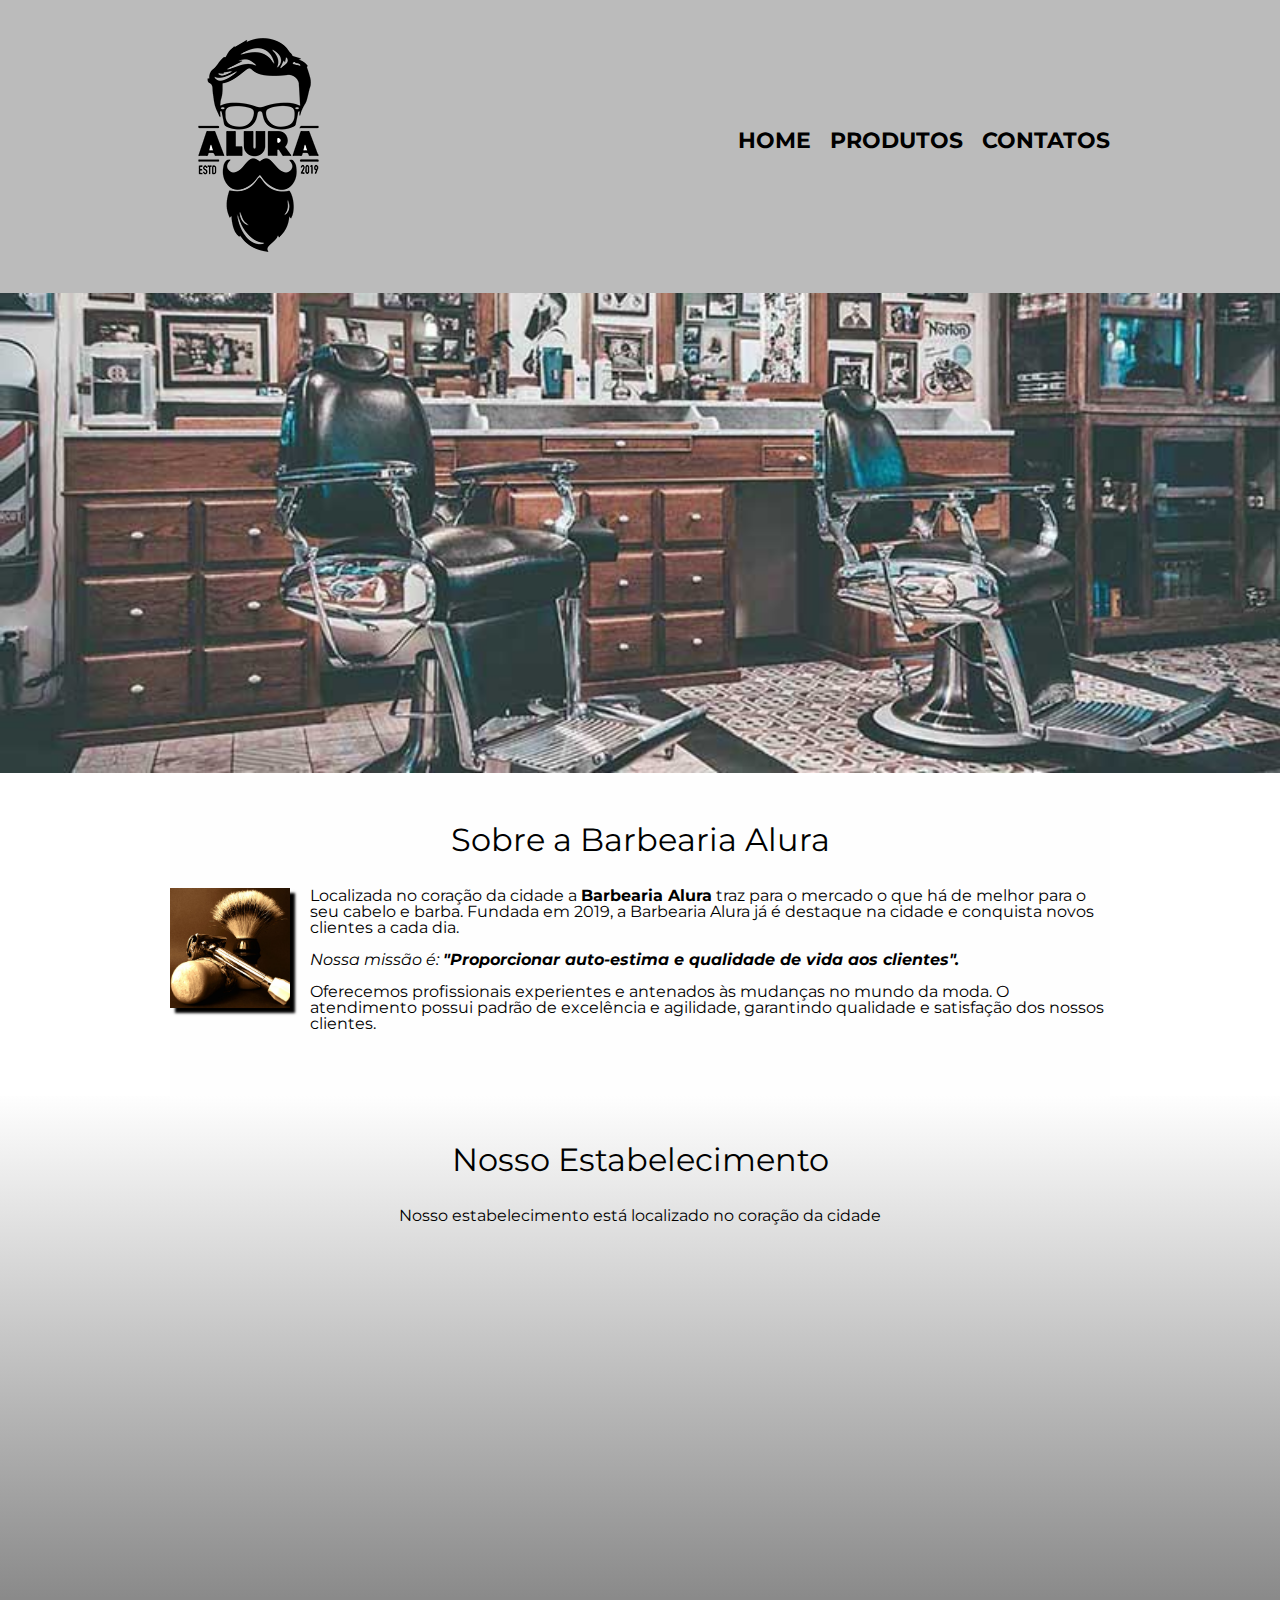
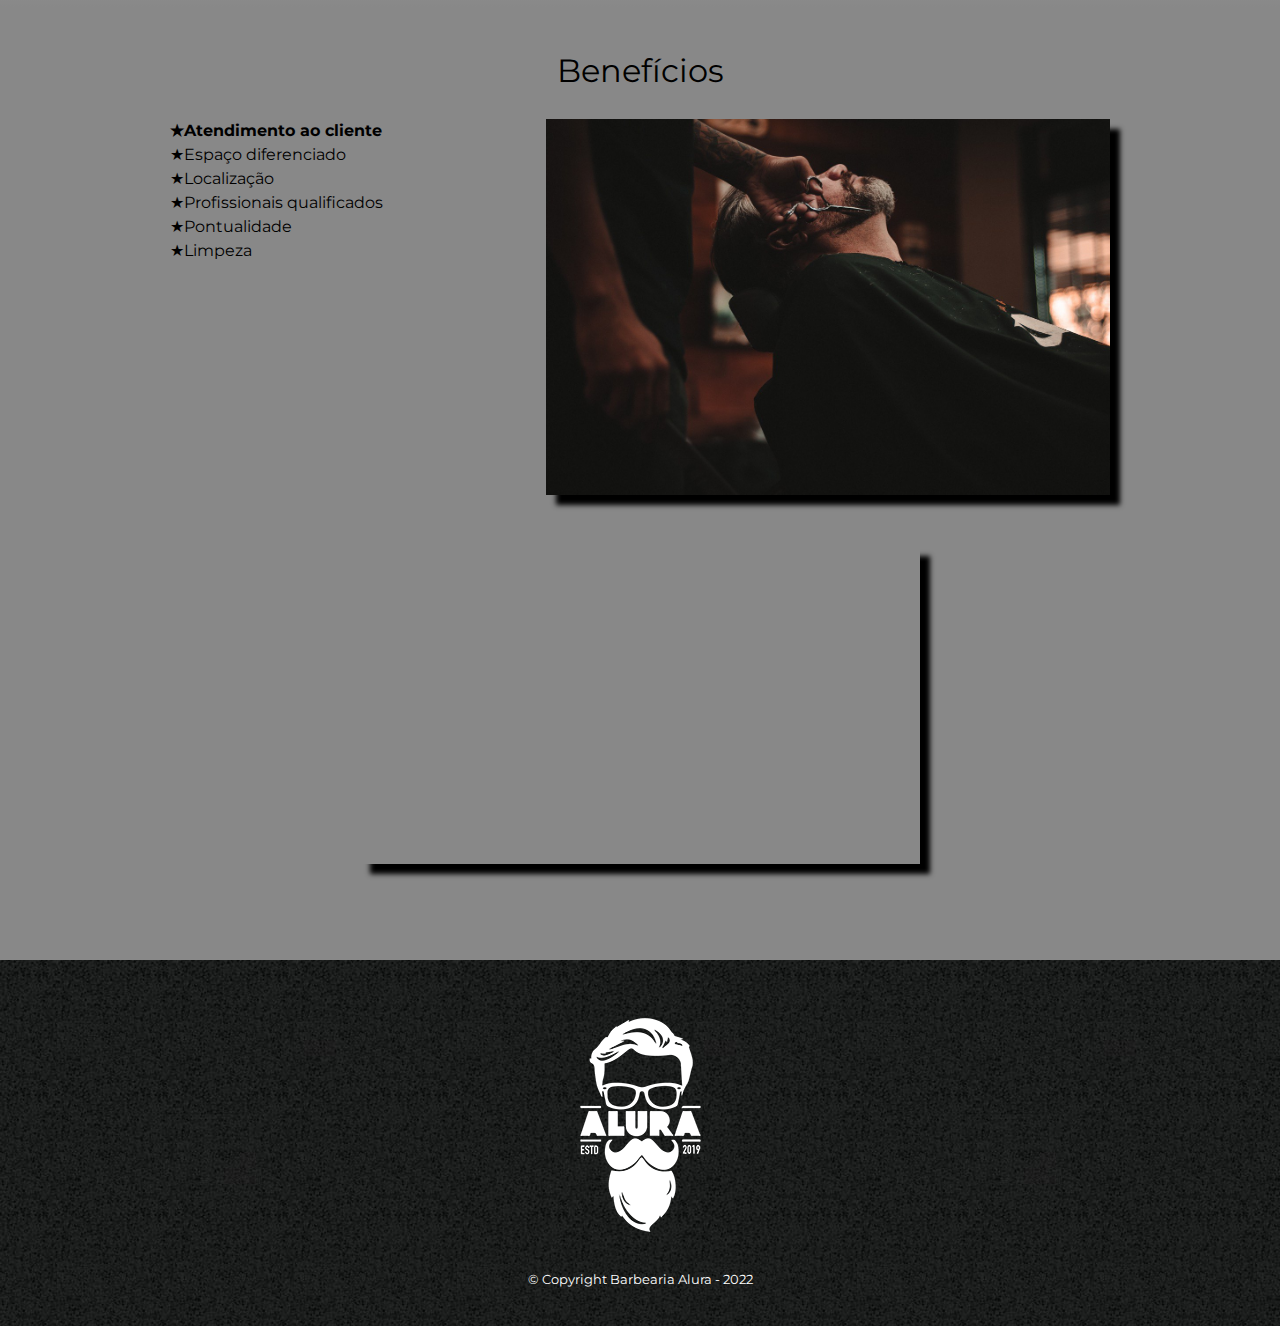
<file: index.html>
<!DOCTYPE html>
<html lang="pt-br">

<head>
    <meta charset="UTF-8">
    <meta name="viewport" content="width=device-width">
    <title>Barbearia Alura</title>
    <link rel="stylesheet" href="reset.css">
    <link rel="stylesheet" href="style.css">
    <link rel="preconnect" href="https://fonts.googleapis.com">
    <link rel="preconnect" href="https://fonts.gstatic.com" crossorigin>
    <link href="https://fonts.googleapis.com/css2?family=Montserrat&display=swap" rel="stylesheet">
</head>

<body>
    <header>
        <div class="caixa">
            <h1><img src="imagens/logo.png"></h1>
            <nav>
                <ul>
                    <li><a href="index.html">Home</a></li>
                    <li><a href="produtos.html">Produtos</a></li>
                    <li><a href="contatos.html">Contatos</a></li>
                </ul>
            </nav>
        </div>
    </header>

    <img class="banner" src="banner.jpg" title="Barbearia Alura" alt="Banner da Barbearia Alura">

    <main>
        <section class="principal">

            <h2 class="titulo-principal">Sobre a Barbearia Alura</h1>

                <img src="utensilios.jpg" title="Utensilios" alt="Utensilios" class="utensilios">

                <p>Localizada no coração da cidade a <strong>Barbearia Alura</strong> traz para o mercado o que há de
                    melhor para o seu cabelo e barba. Fundada em 2019, a Barbearia Alura já é destaque na cidade e
                    conquista novos clientes a cada dia.</p>

                <p><em>Nossa missão é: <strong>"Proporcionar auto-estima e qualidade de vida aos
                            clientes".</strong></em></p>

                <p>Oferecemos profissionais experientes e antenados às mudanças no mundo da moda. O atendimento possui
                    padrão de excelência e agilidade, garantindo qualidade e satisfação dos nossos clientes.</p>

        </section>

        <section class="mapa">
            <h3 class="titulo-principal">Nosso Estabelecimento</h3>
            <p>Nosso estabelecimento está localizado no coração da cidade</p>
            
            <div class="mapa-conteudo">
                <iframe src="https://www.google.com/maps/embed?pb=!1m14!1m8!1m3!1d7314.213112397081!2d-46.65609416511231!3d-23.5646162!3m2!1i1024!2i768!4f13.1!3m3!1m2!1s0x94ce59541c6c79c3%3A0x36b90a85f0f8cb33!2sGrupo%20Alura!5e0!3m2!1spt-BR!2sbr!4v1651860191966!5m2!1spt-BR!2sbr"
                    width="100%" height="300" style="border:0;" allowfullscreen="" loading="lazy"
                    referrerpolicy="no-referrer-when-downgrade">
                </iframe>
            </div>

        </section>

        <section class="beneficios">

            <h3 class="titulo-principal">Benefícios</h3>

            <div class="beneficios-conteudo">

                <ul class="beneficios-lista">
                    <li class="itens">Atendimento ao cliente</li>
                    <li class="itens">Espaço diferenciado</li>
                    <li class="itens">Localização</li>
                    <li class="itens">Profissionais qualificados</li>
                    <li class="itens">Pontualidade</li>
                    <li class="itens">Limpeza</li>
                </ul><img class="beneficios-imagem" src="beneficios.jpg" title="Benefícios" alt="Benefícios">

            </div>

            <div class="video">
                <iframe width="100%" height="315" src="https://www.youtube.com/embed/wcVVXUV0YUY"
                    title="YouTube video player" frameborder="0"
                    allow="accelerometer; autoplay; clipboard-write; encrypted-media; gyroscope; picture-in-picture"
                    allowfullscreen>
                </iframe>
            </div>

        </section>
    </main>
    <footer>
        <img src="imagens/logo-branco.png" title="Barbearia Alura" alt="Barbearia Alura">
        <p class="copyright">&copy; Copyright Barbearia Alura - 2022</p>
    </footer>

</body>


</html>
</file>
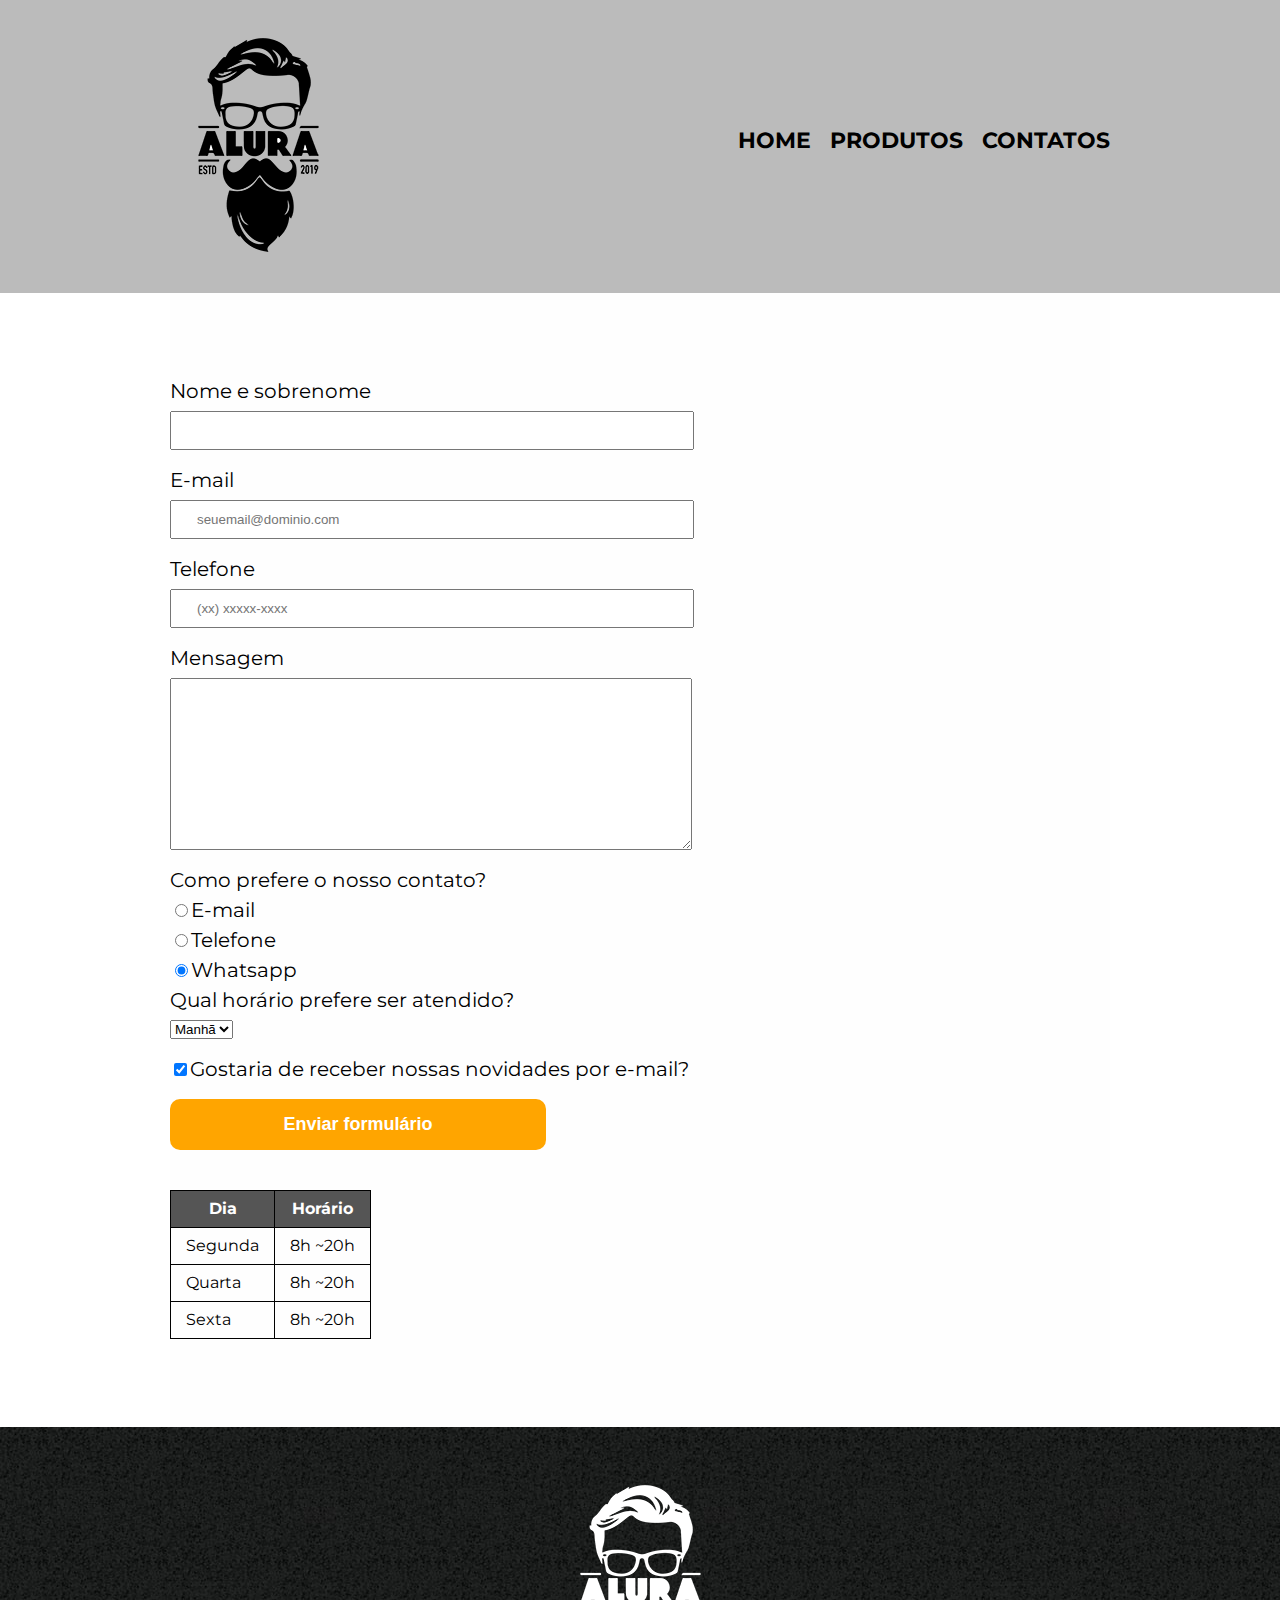
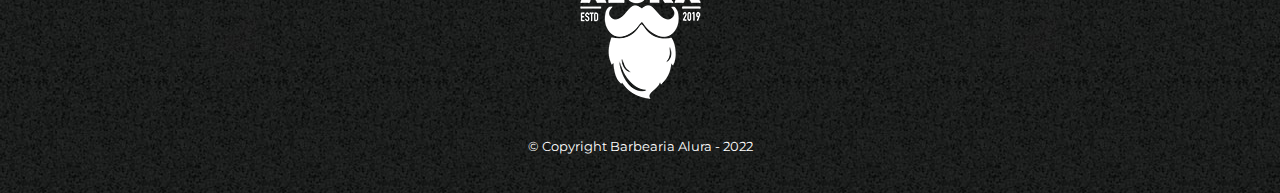
<file: contatos.html>
<!DOCTYPE html>
<html lang="pt-br">
    <head>
        <meta charset="UTF-8">
        <title>Produtos - Barbearia Alura</title>
        <link rel="stylesheet" href="reset.css">
        <link rel="stylesheet" href="style.css">
        <link rel="preconnect" href="https://fonts.googleapis.com">
        <link rel="preconnect" href="https://fonts.gstatic.com" crossorigin>
        <link href="https://fonts.googleapis.com/css2?family=Montserrat&display=swap" rel="stylesheet">
    </head>
    <body>
        <header>
            <div class="caixa">
                <h1><img src="imagens/logo.png" alt="Logo da Barbearia Alura"></h1>
                <nav>
                    <ul>
                        <li><a href="index.html">Home</a></li>
                        <li><a href="produtos.html">Produtos</a></li>
                        <li><a href="contatos.html">Contatos</a></li>
                    </ul>
                </nav>
            </div>
        </header>
        <main class="principal">
            <form>
                
                <label for="nomeSobrenome">Nome e sobrenome</label>
                <input type="text" id="nomeSobrenome" class="input-padrao" required>

                <label for="email">E-mail</label>
                <input type="email" id="telefone" class="input-padrao" required placeholder="seuemail@dominio.com">

                <label for="telefone">Telefone</label>
                <input type="tel" id="telefone" class="input-padrao" required placeholder="(xx) xxxxx-xxxx">

                <label for="mensagem">Mensagem</label>
                <textarea cols="70" rows="10" id="mensagem" class="input-padrao" required></textarea>
                

                <fieldset>
                    <legend>Como prefere o nosso contato?</legend>
                    <label for="radio-email"><input type="radio" name="contato" value="Email" id="radio-email">E-mail</label>
                    <label for="radio-telefone"><input type="radio" name="contato" value="Telefone" id="radio-telefone">Telefone</label>
                    <label for="radio-whatsapp"><input type="radio" name="contato" value="Whatsapp" id="radio-whatsapp" checked>Whatsapp</label>
                </fieldset>

                <fieldset>
                    <legend>Qual horário prefere ser atendido?</legend>
                    <select>
                        <option>Manhã</option>
                        <option>Tarde</option>
                        <option>Noite</option>
                    </select>
                </fieldset>

                <label class="checkbox" for="checkbox">
                    <input type="checkbox" checked>Gostaria de receber nossas novidades por e-mail?
                </label>

                <input type="submit" value="Enviar formulário" class="enviar">
            </form>
           
            <table>
                <thead>
                    <tr>
                        <th>Dia</th>
                        <th>Horário</th>
                    </tr>
                </thead>
                <tbody>
                    <tr>
                        <td>Segunda</td>
                        <td>8h ~20h</td>                        
                    </tr>
                    <tr>
                        <td>Quarta</td>
                        <td>8h ~20h</td>                        
                    </tr>
                    <tr>
                        <td>Sexta</td>
                        <td>8h ~20h</td>                        
                    </tr>
                </tbody>
            </table>

        </main>
        <footer>
            <img src="imagens/logo-branco.png" title="Barbearia Alura" alt="Logo da Barbearia Alura">
            <p class="copyright">&copy; Copyright Barbearia Alura - 2022</p>
        </footer>

    </body>
</html>
</file>
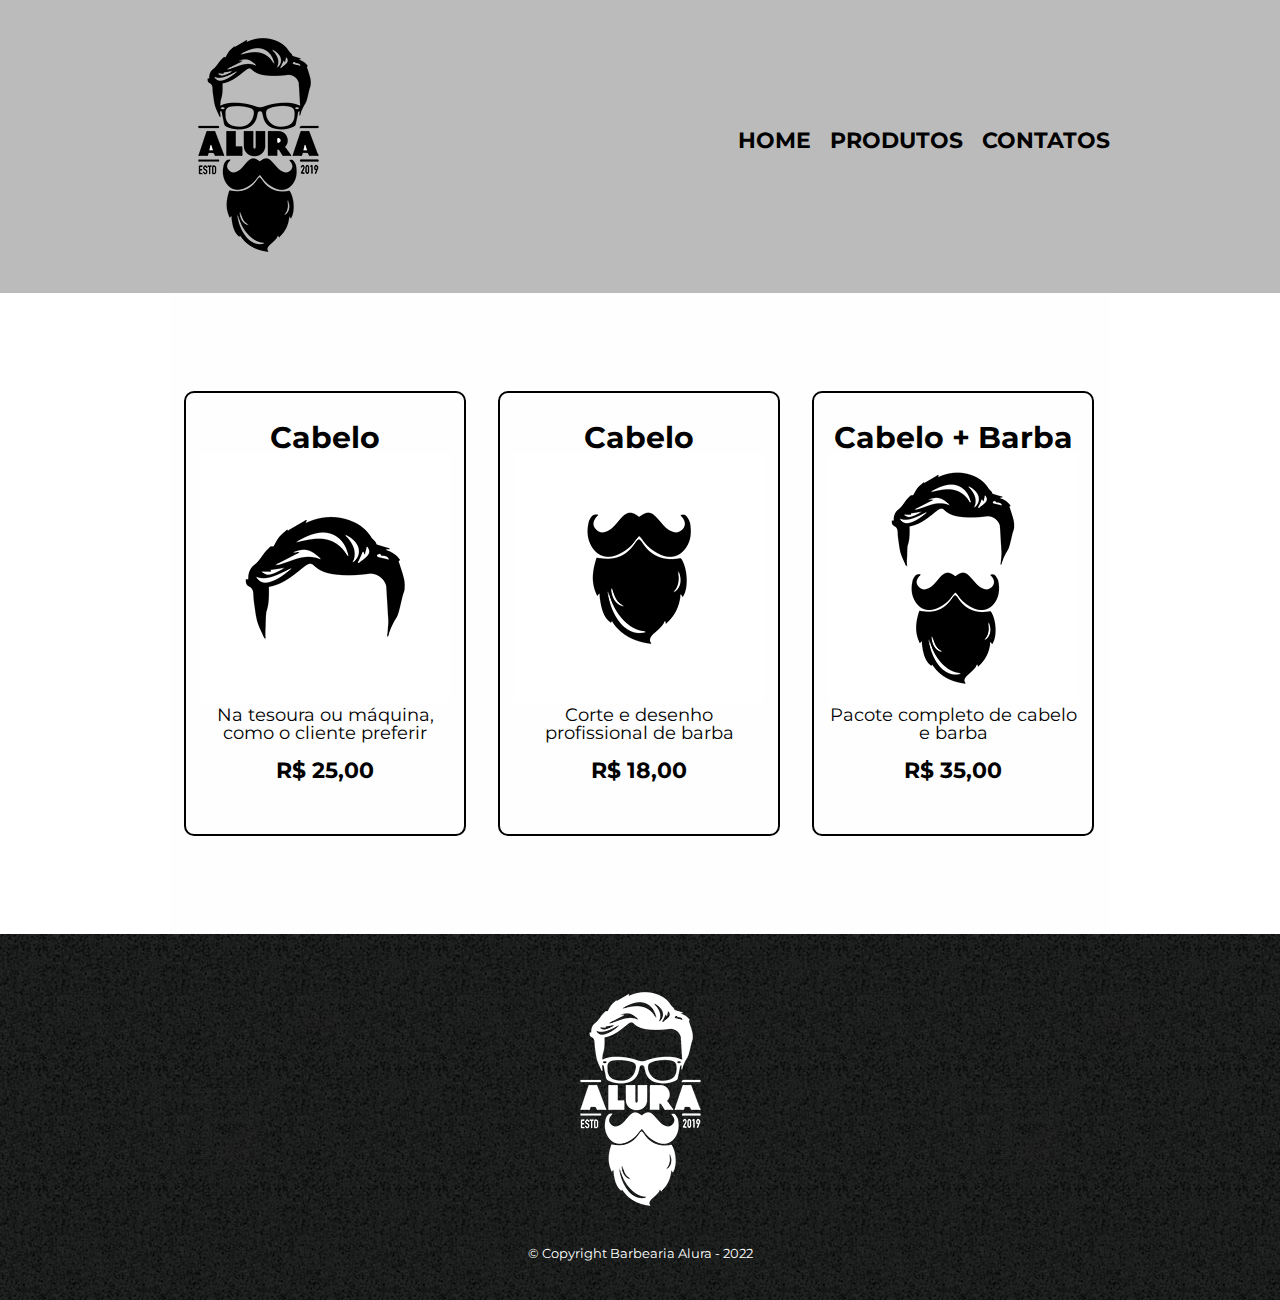
<file: produtos.html>
<!DOCTYPE html>
<html lang="pt-br">
    <head>
        <meta charset="UTF-8">
        <title>Produtos - Barbearia Alura</title>
        <link rel="stylesheet" href="reset.css">
        <link rel="stylesheet" href="style.css">
        <link rel="preconnect" href="https://fonts.googleapis.com">
        <link rel="preconnect" href="https://fonts.gstatic.com" crossorigin>
        <link href="https://fonts.googleapis.com/css2?family=Montserrat&display=swap" rel="stylesheet">
    </head>
    <body>
        <header>
            <div class="caixa">
                <h1><img src="imagens/logo.png"></h1>
                <nav>
                    <ul>
                        <li><a href="index.html">Home</a></li>
                        <li><a href="produtos.html">Produtos</a></li>
                        <li><a href="contatos.html">Contatos</a></li>
                    </ul>
                </nav>
            </div>
        </header>
        <main class="principal">
            <ul class="produto">
                <li>
                    <h2>Cabelo</h2>
                    <img src="imagens/cabelo.jpg" title="Cabelo" alt="Cabelo">
                    <p class="produto-descricao">Na tesoura ou máquina, como o cliente preferir</p>
                    <p class="produto-preco">R$ 25,00</p>
                </li>
                <li>
                    <h2>Cabelo</h2>
                    <img src="imagens/barba.jpg" title="Barba" alt="Barba">
                    <p class="produto-descricao">Corte e desenho profissional de barba</p>
                    <p class="produto-preco">R$ 18,00</p>    
                </li>
                <li>
                    <h2>Cabelo + Barba</h2>
                    <img src="imagens/cabelo+barba.jpg" title="Cabelo + Barba" alt="Cabelo + Barba">
                    <p class="produto-descricao">Pacote completo de cabelo e barba</p>
                    <p class="produto-preco">R$ 35,00</p>
                </li>
            </ul>
        </main>
        <footer>
            <img src="imagens/logo-branco.png" title="Barbearia Alura" alt="Barbearia Alura">
            <p class="copyright">&copy; Copyright Barbearia Alura - 2022</p>
        </footer>

    </body>
</html>
</file>
<file: style.css>
body {
    font-family: 'Montserrat', sans-serif;
}

header {
    background: #BBBBBB;
    padding: 20px 0;
}

.caixa {
    position: relative;
    width: 940px;
    margin: 0 auto;
}

nav {
    position: absolute;
    top: 110px;
    right: 0;
}

nav li {
    display: inline;  
}

nav li:nth-child(2){
    margin: 0 15px;
}


nav a {
    color: #000000;
    text-transform: uppercase;
    text-decoration: none;
    font-size: 22px;
    font-weight: bold;
}

nav a:hover {
    color: #C78C19;
    text-decoration: underline;
}

.produto {
    width: 940px;
    margin: 0 auto;
    padding: 50px 0;
}

.produto li {
    display: inline-block;
    width: 30%;
    margin: 0 1.5%;
    text-align: center;
    vertical-align: top;
    padding: 30px 13px;
    box-sizing: border-box;
    border: 2px solid #000000;
    border-radius: 10px;
}

.produto li:hover {
    border-color: #C78C19;
}

.produto li:active {
    border-color: #088C19;
}

.produto li:hover h2 {
    font-size: 33px;
}

.produto h2 {
    font-size: 30px;
    font-weight: bold;
}

.produto-descricao {
    font-size: 18px;
}

.produto-preco {
    font-size: 22px;
    font-weight: bold;
    margin-top: 10px;
}

footer {
    background: url(imagens/bg.jpg);
    padding: 40px 0;
    text-align: center;
}

.copyright {
    font-size: 13px;
    color: #FFFFFF;
    margin-top: 20px;
}

form {
    margin: 40px 0;
}

form label, form legend {
    display: block;
    margin: 0 0 10px;
    font-size: 20px;
}

.input-padrao {
    display: block;
    margin: 0 0 20px;
    padding: 10px 25px;
    width: 50%;
}
.checkbox {
    margin: 20px 0;
}

.enviar {
    width: 40%;
    padding: 15px 0;
    background: orange;
    border: none;
    border-radius: 10px;
    font-size: 18px;
    font-weight: bold;
    color: #FFFFFF;
}

.enviar:hover {
    background: darkorange;
    transition: 1s;
    transform: scale(1.05);
    cursor: pointer;
}

table {
   margin: 20px 0 40px;
}

thead {
    background: #555555;
    color: #FFFFFF;
    font-weight: bold;
}
td, th {
    padding: 10px 15px;
    border: 1px solid #000000;
}

/*página home*/
.banner {
    width: 100%;
}

.principal {
    padding: 3em 0;
    width: 940px;
    margin: 0 auto;
    background: #FEFEFE;
}

.titulo-principal {
    font-size: 2em;
    clear: left;
    text-align: center;
    margin: 0 0 1em;
}

.principal p {
    margin: 0 0 1em;
}

.principal em {
    font-style: italic;
}

.principal strong {
    font-weight: bold;
}

.utensilios {
    width: 120px;
    float: left;
    margin: 0 20px 20px 0;
    box-shadow: 5px 5px 2.5px #000000;
}

.utensilios:hover {
    opacity: 0.4;

}

.mapa {
    padding: 3em 0;
    background: linear-gradient(#FEFEFE, #888888);
}

.mapa-conteudo {
    width: 940px;
    margin: 0 auto;
}

.mapa p {
    text-align: center;
    margin: 0 0 2em;
}

.beneficios {
    padding: 3em 0;
    background: #888888;
}

.beneficios-conteudo {
    width: 940px;
    margin: 0 auto;
}

.beneficios-lista {
    display: inline-block;
    width: 40%;
    vertical-align: top;
}

.itens {
    line-height: 1.5;
}

.itens:before{
    content: "★";
}

.itens:first-child {
    font-weight: bold;
}

.beneficios-imagem {
    width: 60%;
    box-shadow: 10px 10px 5px #000000;
}

.beneficios-imagem:hover {
    opacity: 0.4;
}

.video {
    width: 560px;
    margin: 3em auto;
    box-shadow: 10px 10px 5px #000000;
}

@media screen and (max-width: 480px) {
    .caixa, .principal, .mapa-conteudo, .beneficios-conteudo, .video {
        width: auto;
        margin: 0 5%;
    }

    h1 {
        text-align: center;
    }

    nav {
        position: static;
        text-align: center;
    }

    .mapa p {
        margin: 0 5% 2em;
    }

    .beneficios-lista, .beneficios-imagem {
        width: 100%;
    }
}
</file>
